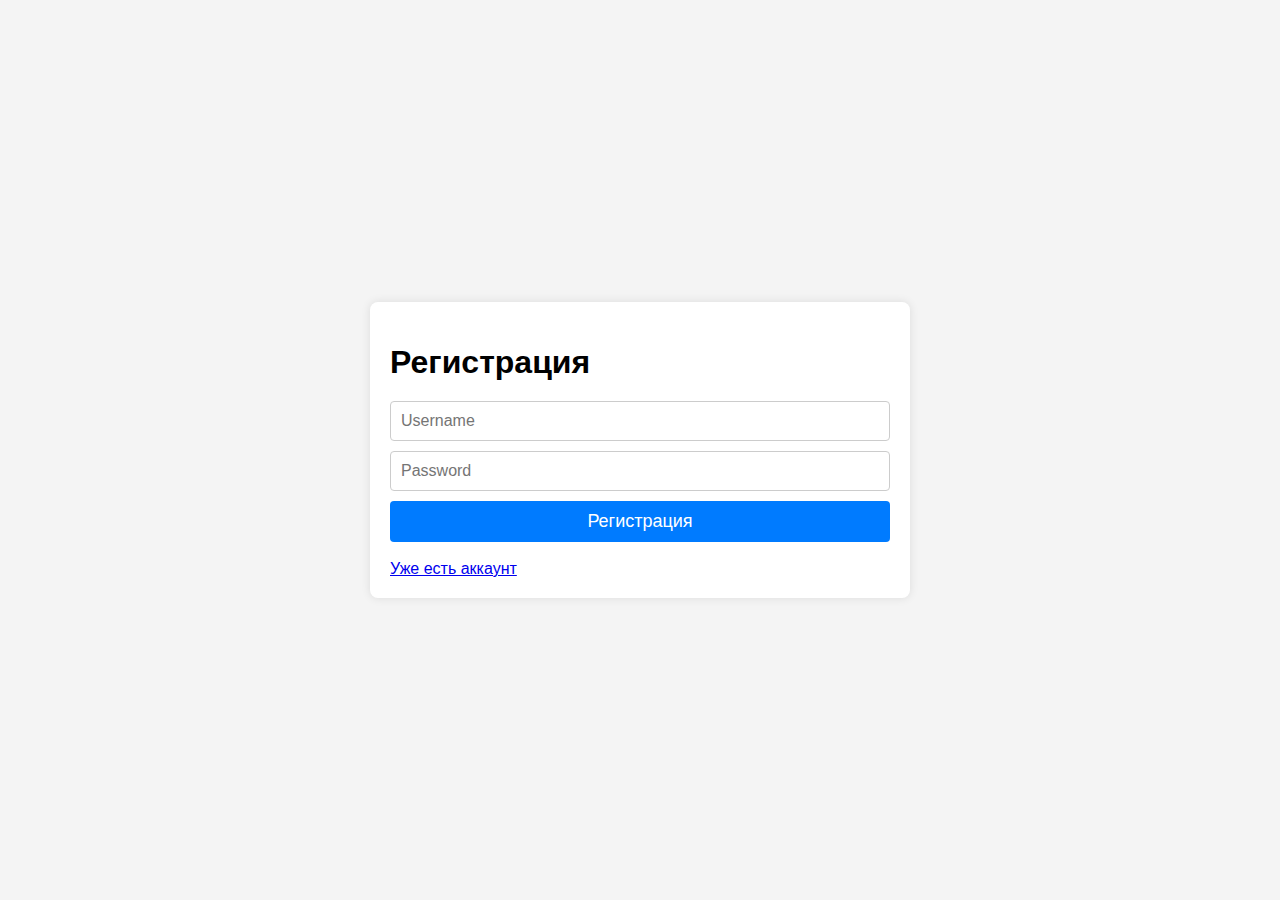
<file: index.html>
<!DOCTYPE html>
<html lang="ru">

<head>
    <meta charset="UTF-8">
    <meta name="viewport" content="width=device-width, initial-scale=1.0">
    <script src="./scripts/check.js"></script>
    <title>Управление успеваемостью</title>
    <link rel="stylesheet" href="./styles.css">
</head>

<body>
    <div class="subjects-container">
        <h2 class="subjects-title">Мои предметы</h2>
        <div class="subjects" id="subjects"></div>
    </div>
    <div class="sidebar">
        <button id="avgreports" class="reports">Отчеты по оценкам</button>
        <button id="attreports" class="reports">Отчеты по посещаемости</button>
        <button id="sessions" class="reports">Результаты сессий</button>
        <button id="queries" class="reports">Запросы SQL</button>
    </div>
    <div class="profile" id="profile" style="display: none;">
        <div class="avatar"><img loading="lazy" id="avatarIcon"></div>
        <div class="username" id="username"><span></span></div>
        <input type="button" value="Выйти" id="logout"></input>
    </div>
    <script src="./scripts/getSubjects.js"></script>
    <script src="script.js"></script>
</body>

</html>
</file>
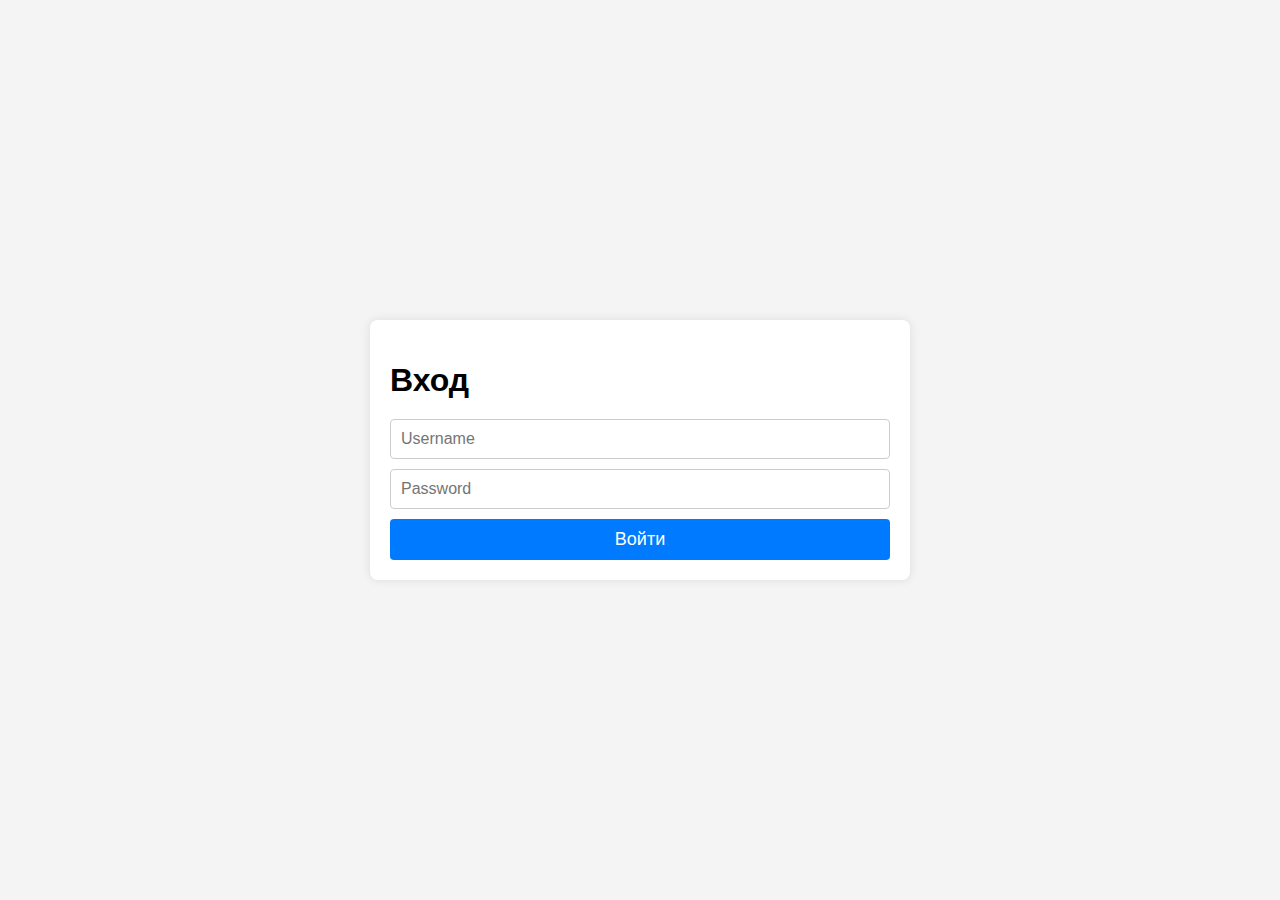
<file: auth/login.html>
<!DOCTYPE html>
<html lang="ru">

<head>
    <meta charset="UTF-8">
    <meta name="viewport" content="width=device-width, initial-scale=1.0">
    <title>Вход</title>
    <style>
        body {
            font-family: Arial, sans-serif;
            margin: 0;
            padding: 0;
            display: flex;
            justify-content: center;
            align-items: center;
            height: 100vh;
            background-color: #f4f4f4;
        }

        .container {
            width: 80%;
            max-width: 500px;
            margin: auto;
            padding: 20px;
            background-color: #fff;
            box-shadow: 0 0 10px rgba(0, 0, 0, 0.1);
            border-radius: 8px;
        }

        form {
            display: flex;
            flex-direction: column;
        }

        input {
            margin-bottom: 10px;
            padding: 10px;
            font-size: 16px;
            border: 1px solid #ccc;
            border-radius: 4px;
        }

        .error {
            color: red;
            display: none;
            margin-bottom: 10px;
        }

        .success {
            color: green;
            margin-bottom: 10px;
        }

        .notification {
            display: none;
            position: fixed;
            top: 20px;
            left: 50%;
            transform: translateX(-50%);
            background-color: #4CAF50;
            color: white;
            padding: 10px 20px;
            border-radius: 5px;
            box-shadow: 0 0 10px rgba(0, 0, 0, 0.1);
            z-index: 1000;
            opacity: 0;
            transition: opacity 0.5s ease-in-out, transform 0.5s ease-in-out;
        }

        .show {
            display: block;
            opacity: 1;
            transform: translateX(-50%) translateY(0);
        }

        .hide {
            opacity: 0;
            transform: translateX(-50%) translateY(-20px);
        }

        input[type='button'],
        button {
            font-size: 18px;
            padding: 10px;
            cursor: pointer;
            background-color: #007bff;
            color: white;
            border: none;
            border-radius: 4px;
        }

        #tomain {
            margin-top: 20px;
            background-color: #6c757d;
        }

        .disabled {
            background-color: gray;
        }

        .disabled:hover {
            cursor: not-allowed;
        }

        h1 {
            margin-bottom: 20px;
        }

        @media (max-width: 768px) {
            .container {
                width: 90%;
            }

            input[type='button'],
            button {
                font-size: 16px;
            }
        }

        @media (max-width: 480px) {
            .container {
                width: 100%;
                padding: 10px;
                box-shadow: none;
            }

            input[type='button'],
            button {
                font-size: 14px;
                padding: 8px;
            }

            h1 {
                font-size: 24px;
            }
        }
    </style>
</head>

<body>
    <div class="container">
        <h1>Вход</h1>
        <!-- <input type="button" id="tomain" value="На главную"></input> -->
        <div id="message" class="error"></div>
        <form id="form">
            <input type="text" name="username" placeholder="Username" required>
            <input type="password" name="password" placeholder="Password" required>
            <button type="submit" id="submit">Войти</button>
        </form>
        <div id="notification" class="notification">Вход прошел успешно!</div>
    </div>
    <script>
        document.addEventListener('DOMContentLoaded', function () {
            // document.getElementById('tomain').addEventListener('click', function () { window.location.href = '../index.html'; });
            document.getElementById('form').addEventListener('submit', function (event) {
                const messageElement = document.getElementById('message');
                const notification = document.getElementById('notification');
                messageElement.innerHTML = '';
                event.preventDefault(); // Prevent the default form submission
                const formData = new FormData(this);
                fetch('login.php', {
                    method: 'POST',
                    body: formData
                })
                    .then(response => response.json())
                    .then(data => {

                        if (data.success) {
                            const submit = document.getElementById('submit');
                            submit.disabled = true;
                            submit.classList.add('disabled');
                            localStorage.setItem('userId', data['data']['userId']);
                            localStorage.setItem('userName', data['data']['userName']);
                            notification.classList.add('show');
                            setTimeout(() => {
                                notification.classList.add('hide');
                            }, 1000);
                            setTimeout(() => {
                                notification.classList.remove('show');
                                notification.classList.remove('hide');
                                window.location.href = '../index.html';
                            }, 1500);
                        } else {
                            messageElement.innerHTML = data['data'];
                            messageElement.style.display = 'block';
                            setTimeout(() => {
                                messageElement.style.display = 'none';
                            }, 1500);
                            this.reset();
                        }
                    })
                    .catch(error => console.error('Error:', error));
            });
        })
    </script>
</body>

</html>
</file>
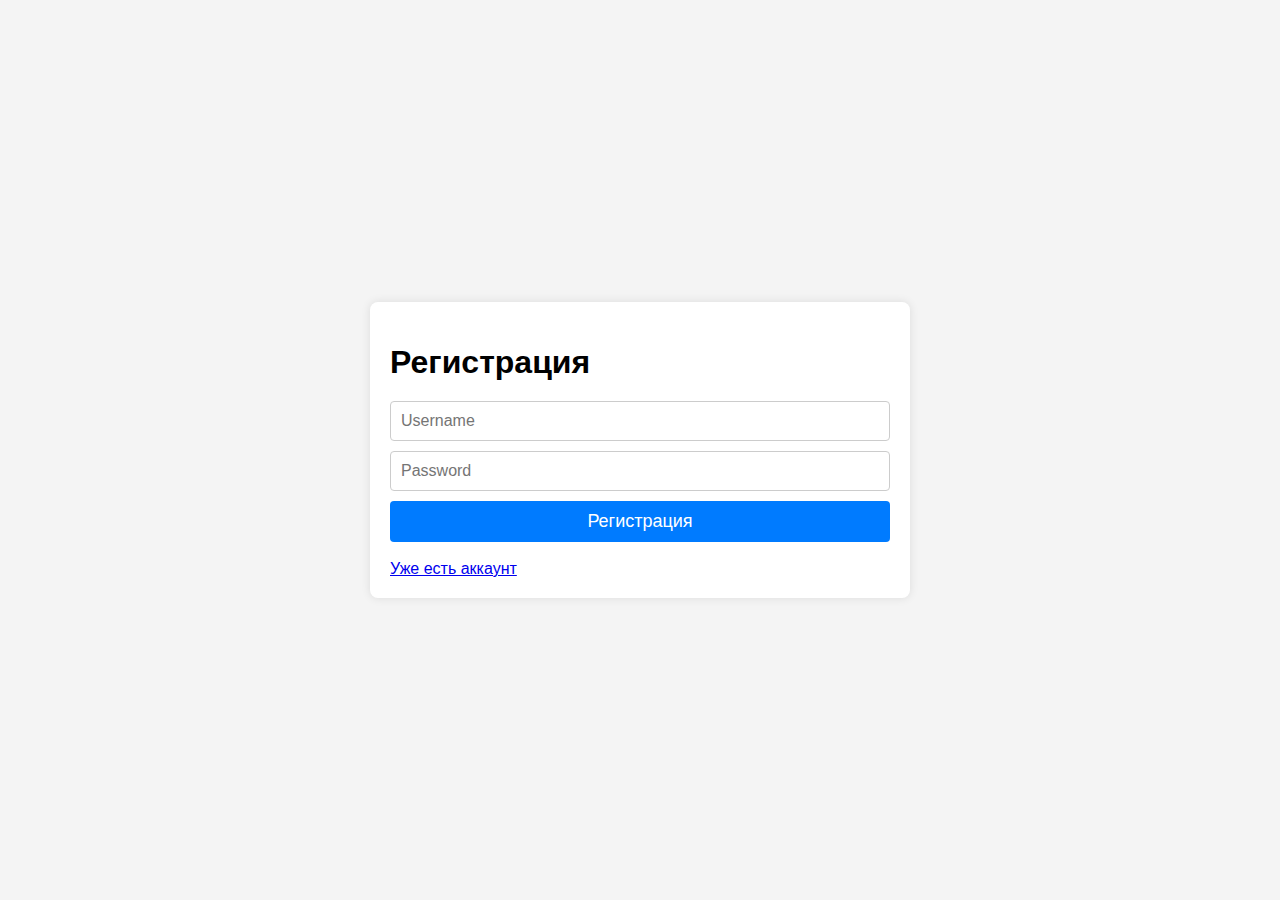
<file: auth/register.html>
<!DOCTYPE html>
<html lang="ru">

<head>
    <meta charset="UTF-8">
    <meta name="viewport" content="width=device-width, initial-scale=1.0">
    <title>Регистрация</title>
    <style>
        body {
            font-family: Arial, sans-serif;
            margin: 0;
            padding: 0;
            display: flex;
            justify-content: center;
            align-items: center;
            height: 100vh;
            background-color: #f4f4f4;
        }

        .container {
            width: 80%;
            max-width: 500px;
            margin: auto;
            padding: 20px;
            background-color: #fff;
            box-shadow: 0 0 10px rgba(0, 0, 0, 0.1);
            border-radius: 8px;
        }

        form {
            display: flex;
            flex-direction: column;
        }

        input {
            margin-bottom: 10px;
            padding: 10px;
            font-size: 16px;
            border: 1px solid #ccc;
            border-radius: 4px;
        }

        .error {
            color: red;
            display: none;
            margin-bottom: 10px;
        }

        .success {
            color: green;
            margin-bottom: 10px;
        }

        .notification {
            display: none;
            position: fixed;
            top: 20px;
            left: 50%;
            transform: translateX(-50%);
            background-color: #4CAF50;
            color: white;
            padding: 10px 20px;
            border-radius: 5px;
            box-shadow: 0 0 10px rgba(0, 0, 0, 0.1);
            z-index: 1000;
            opacity: 0;
            transition: opacity 0.5s ease-in-out, transform 0.5s ease-in-out;
        }

        .notification.show {
            display: block;
            opacity: 1;
            transform: translateX(-50%) translateY(0);
        }

        .notification.hide {
            opacity: 0;
            transform: translateX(-50%) translateY(-20px);
        }

        input[type='button'],
        button {
            font-size: 18px;
            padding: 10px;
            cursor: pointer;
            background-color: #007bff;
            color: white;
            border: none;
            border-radius: 4px;
        }

        #tomain {
            margin-top: 20px;
            background-color: #6c757d;
        }
        .disabled {
            background-color: gray;
        }
        .disabled:hover{
            cursor:not-allowed;
        }
        h1 {
            margin-bottom: 20px;
        }

        @media (max-width: 768px) {
            .container {
                width: 90%;
            }

            input[type='button'],
            button {
                font-size: 16px;
            }
        }

        @media (max-width: 480px) {
            .container {
                width: 100%;
                padding: 10px;
                box-shadow: none;
            }

            input[type='button'],
            button {
                font-size: 14px;
                padding: 8px;
            }

            h1 {
                font-size: 24px;
            }
        }
    </style>
</head>

<body>
    <div class="container">
        <h1>Регистрация</h1>
        <!-- <input type="button" id="tomain" value="На главную"></input> -->
        <div id="message" class="error"></div>
        <form id="form">
            <input type="text" name="username" id="username" placeholder="Username" required>
            <input type="password" name="password" placeholder="Password" required>
            <button type="submit" id="submit">Регистрация</button>
            <div id="error" class="error">Логин не может быть длиннее 100 символов.</div>
            <br>
            <a href="login.html">Уже есть аккаунт</a>
        </form>
        <div id="notification" class="notification">Регистрация прошла успешно!</div>
    </div>
    <script>
        document.addEventListener('DOMContentLoaded', function () {
            // document.getElementById('tomain').addEventListener('click', function () { window.location.href = '../index.html'; });
            document.getElementById('form').addEventListener('submit', function (event) {
                const username = document.getElementById('username');
                const errorDiv = document.getElementById('error');
                if (username.value.length > 100) {
                    event.preventDefault(); 
                    errorDiv.style.display = 'block';
                    event.target.reset();
                    return;
                } else {
                    errorDiv.style.display = 'none';
                }
                event.preventDefault();
                const formData = new FormData(this);

                fetch('register.php', {
                    method: 'POST',
                    body: formData
                })
                    .then(response => response.json())
                    .then(data => {
                        const messageElement = document.getElementById('message');
                        if (data.success) {
                            const submit = document.getElementById('submit');
                            // const tomain = document.getElementById('tomain');
                            submit.disabled = true;
                            submit.classList.add('disabled');
                            // tomain.disabled = true;
                            // tomain.classList.add('disabled');
                            localStorage.setItem('userId', data['data']['userId']);
                            localStorage.setItem('userName', data['data']['userName']);
                            const notification = document.getElementById('notification');
                            notification.classList.add('show');
                            setTimeout(() => {
                                notification.classList.add('hide');
                            }, 1500);
                            setTimeout(() => {
                                notification.classList.remove('show');
                                notification.classList.remove('hide');
                                window.location.href = '../index.html';
                            }, 1500);
                        } else {
                            messageElement.innerHTML = data.message;
                            messageElement.style.display = 'block';
                            setTimeout(() => {
                                messageElement.style.display = 'none';
                            }, 1500);
                            this.reset();
                        }
                    })
                    .catch(error => console.error('Error:', error));
            });
        })
    </script>
</body>

</html>
</file>
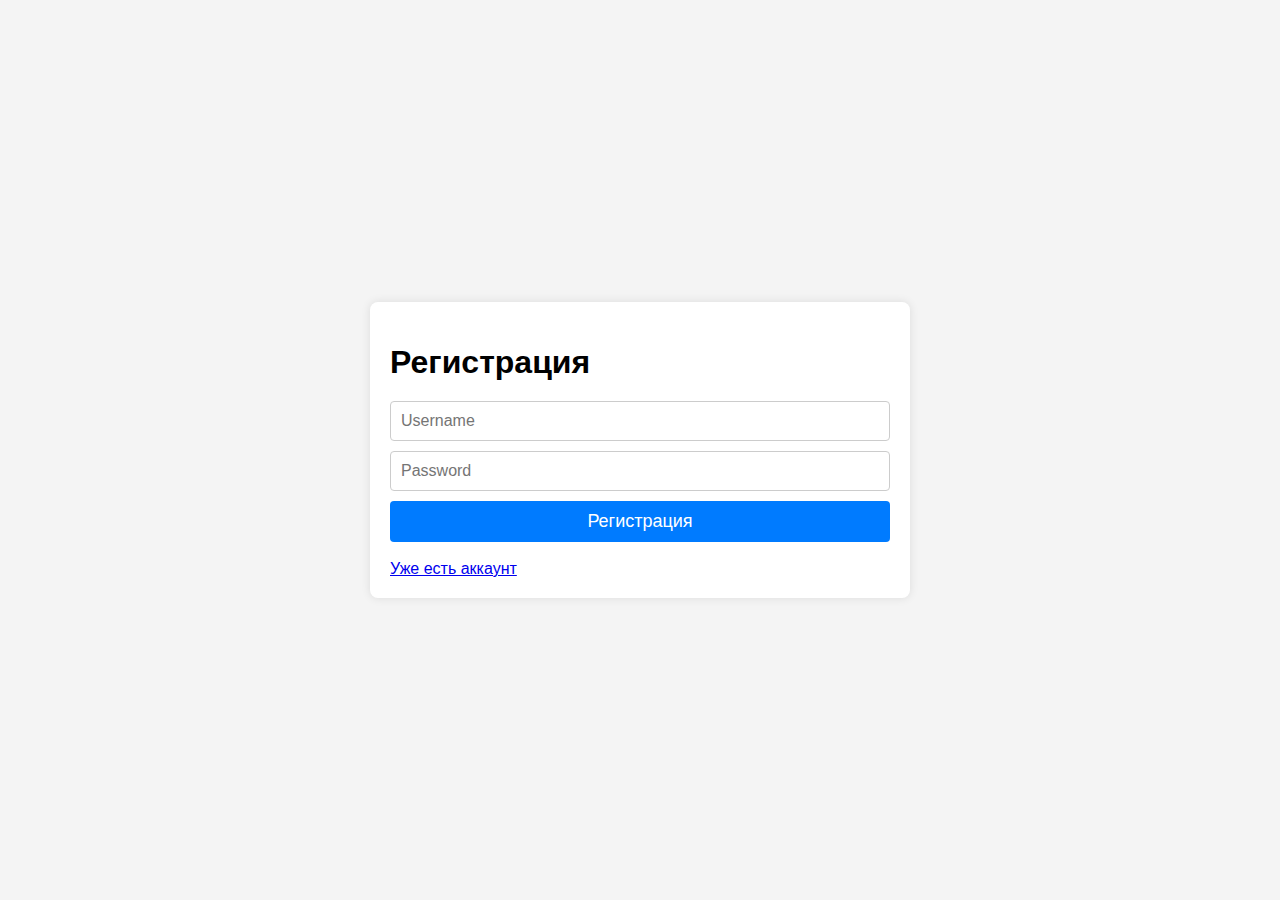
<file: pages/queries.html>
<!DOCTYPE html>
<html lang="ru">
<head>
    <meta charset="UTF-8">
    <meta name="viewport" content="width=device-width, initial-scale=1.0">
    <title>Запросы SQL</title>
    <script src="../scripts/check.js"></script>
    <link rel="stylesheet" href="../styles.css">
</head>
<body>
     <a class="back-button">
        &#8592; Назад
    </a>
    <h2>Запросы SQL</h2>
    <div class="container" style="text-align: center;">
        <textarea id="query" name="query" rows="4" cols="50" placeholder="Например: SELECT * FROM students WHERE grade > 4;"></textarea><br>
        <input type="button" id="execute" class="export" value="Выполнить">
    </div>
    <div id="result"></div>
<script src="queries.js"></script>
</body>
</html>
</file>
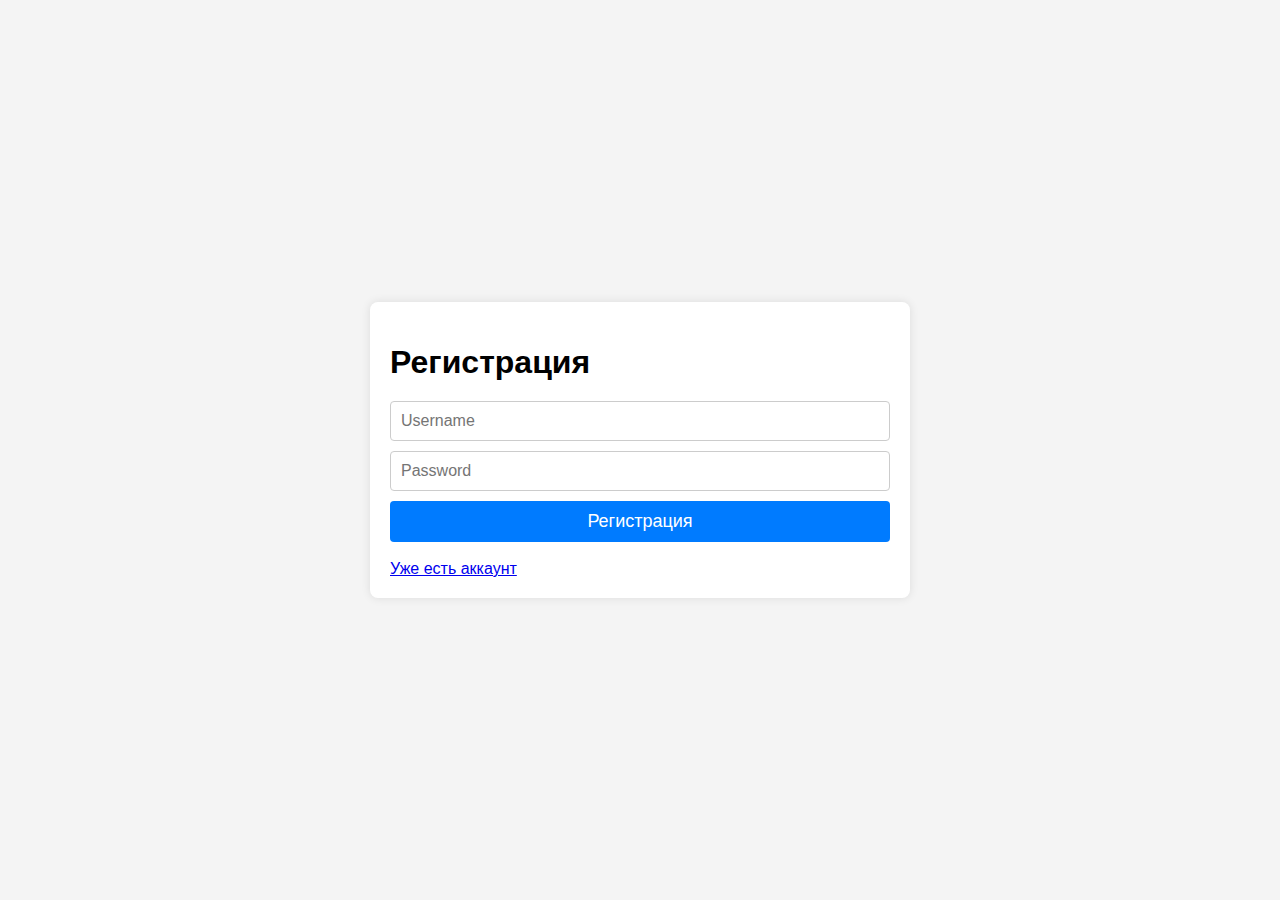
<file: pages/sessionsResults.html>
<!DOCTYPE html>
<html lang="ru">
<head>
    <meta charset="UTF-8">
    <meta name="viewport" content="width=device-width, initial-scale=1.0">
    <title>Результаты сессий</title>
    <script src="../scripts/check.js"></script>
    <link rel="stylesheet" href="../styles.css">
</head>
<body>
    <a class="back-button">
        &#8592; Назад
    </a>
    <h2>Результаты сессий</h2>
    <div style="height: 20px;"></div>
    <div class="filter-container">
        <input type="text" id="filter" placeholder="Фильтр по студенту">
    </div> 
    <div class="table-container"></div>
    <script src="results.js"></script>
</body>
</html>
</file>
<file: styles.css>
body {
    font-size: 16px;
}

.subjects-container {
    display: flex;
    flex-direction: column;
    align-items: center;
    margin-top: 20px;
}
/* .subjects {
    display: grid;
    grid-template-columns: repeat(auto-fill, minmax(200px, 1fr));
    gap: 20px;
} */

.subject-card {
    position: relative;
    border: 1px solid #ddd;
    padding: 30px;
    border-radius: 8px;
    box-shadow: 0 4px 6px rgba(0, 0, 0, 0.1);
    text-align: center;
    transition: transform 0.2s ease;
    cursor: pointer;
    margin-bottom: 20px;
}

.subject-card:hover {
    transform: scale(1.05);
}

@media (max-width: 600px) {
    .subjects-grid {
        grid-template-columns: 1fr;
    }
}


.avatar {
    border-radius: 50%;
    width: 50px;
    height: 50px;
    margin: 0 auto;
}

.avatar img {
    height: 100%;
    width: 100%;
    border-radius: 50%;
}

.profile {
    position: fixed;
    right: 30px;
    top: 10px;
    max-width: 130px;
    padding: 10px;
    background-color: #ffffff;
    border-radius: 10px;
    box-shadow: 0 4px 8px rgba(0, 0, 0, 0.1);
    text-align: center;
    font-family: Arial, sans-serif;
    color: #333;
    transition: box-shadow 0.3s ease;
    cursor: pointer;
}

.profile:hover {
    box-shadow: 0 6px 12px rgba(0, 0, 0, 0.2);
}

#username {
    font-style: italic;
    white-space: nowrap;
    overflow: hidden;
    text-overflow: ellipsis;
    font-size: 14px;
    color: #555;
    margin-top: 5px;
}

#logout {
    font-size: 16px;
    padding: 5px 10px;
    border: none;
    background-color: transparent;
    cursor: pointer;
}

#logout:hover {
    transform: scale(1.05);
    transition: all 0.2s ease-in-out;
}

.journal-type-header-container {
    margin: 0 auto;
    text-align: center;
}

.journal-type-header {
    display: inline-block;
    font-size: 24px;
    font-weight: bold;
    color: #333;
    background-color: #f2f2f2;
    padding: 10px 15px;
    border-radius: 8px;
    box-shadow: 0 2px 4px rgba(0, 0, 0, 0.1);
    text-align: center;
    transition: background-color 0.3s, transform 0.3s;
    margin-bottom: 10px;
    margin-top: 10px;
}

table {
    text-align: left;
    margin: 0 auto;
    margin-top: 10px;
    max-width: 85%;
    /* width: calc(85%); */
    border-collapse: collapse;
    font-family: Arial, sans-serif;
    font-size: 16px;
    color: #333;
    box-shadow: 0 4px 8px rgba(0, 0, 0, 0.1);
    border-radius: 8px;
    overflow: hidden;
    overflow-x: auto;
}

th {
    padding: 12px 15px;
    border-bottom: 1px solid #dddddd;
}

td {
    padding: 12px 15px;
    border-bottom: 1px solid #dddddd;
}

thead tr {
    background-color: #4CAF50;
    color: #ffffff;
    text-align: left;
    font-weight: bold;
}

tbody tr {
    background-color: #f9f9f9;
    transition: background-color 0.3s ease;
}
tbody tr td{
    border: 1px solid #dddddd;
}

tbody tr td:last-child {   
    text-align: center;
}

.grade,
.attendance,
.class-date {
    cursor: pointer;
    position: relative;
}

.grade:hover,
.class-date:hover {
    transform: scale(1.25);
    transition: all 0.2s ease-in-out;
}

.attendance:hover {
    transform: scale(1.05);
    transition: all 0.2s ease-in-out;
}

.tooltip {
    visibility: hidden;
    /* width: 100px;  */
    background-color: #555;
    color: #fff;
    text-align: center;
    border-radius: 5px;
    padding: 5px 10px;
    position: absolute;
    z-index: 1;
    bottom: 125%;
    left: 50%;
    margin-left: -75px;
    opacity: 0;
    transition: opacity 0.3s;
    font-size: 12px;
    left: 50%;
    transform: translate(0%, 100%);
    white-space: nowrap;
    right: auto;
}

.grade:hover .tooltip,
.attendance:hover .tooltip,
.class-date:hover .tooltip {
    visibility: visible;
    opacity: 1;
}

.icon {
    position: absolute;
    bottom: 5px;
    right: 5px;
    font-weight: bold;
    color: white;
    font-size: 20px;
    opacity: 1;
}

tbody tr:nth-of-type(even) {
    background-color: #f1f1f1;
}

tbody tr:hover {
    background-color: #e0f7fa;
}

tbody tr:last-of-type {
    border-bottom: 2px solid #4CAF50;
}

.present {
    background-color: #45a050;
}

.absent {
    background-color: #FF6F61;
}

.export-container {
    margin: 0 auto;
    text-align: center;
}

.export {
    background-color: #4CAF50;
    color: white;
    padding: 12px 24px;
    border: none;
    border-radius: 5px;
    font-size: 16px;
    font-weight: bold;
    cursor: pointer;
    transition: background-color 0.3s, transform 0.2s;
    box-shadow: 0 4px 8px rgba(0, 0, 0, 0.2);
    margin-top: 15px;
}

.export:hover {
    background-color: #45a049;
    transform: scale(1.05);
}

.export:active {
    transform: scale(0.95);
    box-shadow: 0 2px 5px rgba(0, 0, 0, 0.2);
}

.fade-out {
    opacity: 1;
    transition: opacity 0.5s ease;
}

.fade-out.fade {
    opacity: 0;
}

.modal {
    display: none;
    position: fixed;
    z-index: 999;
    left: 0;
    top: 0;
    width: 100%;
    height: 100%;
    background-color: rgba(0, 0, 0, 0.5);
}

.modal-content {
    background-color: #fff;
    display: block;
    margin: 10% auto;
    padding: 20px;
    border-radius: 8px;
    width: 400px;
    box-shadow: 0 4px 8px rgba(0, 0, 0, 0.1);
    position: relative;
}
h2{
    text-align: center;
}
.modal-content h2 {
    text-align: center;
}

.close {
    position: absolute;
    top: 10px;
    right: 15px;
    font-size: 24px;
    cursor: pointer;
}

h2 {
    margin: 0 auto;
    margin-bottom: 10px;
}

#editForm {
    text-align: center;
}

#editForm label {
    display: block;
    margin-bottom: 8px;
    font-weight: bold;
}

#editForm select {
    font-size: 12px;
    max-width: 96%;
    margin-bottom: 12px;
}
#editForm input,
#editForm textarea {
    width: 90%;
    padding: 8px;
    margin-bottom: 12px;
    border: 1px solid #ddd;
    border-radius: 4px;
}
textarea {
    width: 80%;
    max-width: 80%;
    margin: 0 auto;
    min-height: 150px;
    padding: 12px 15px;
    font-family: 'Arial', sans-serif;
    font-size: 16px;
    color: #333;
    background-color: #f9f9f9;
    border: 1px solid #ddd;
    border-radius: 8px;
    resize: vertical; /* Позволяет изменять размер только по вертикали */
    box-shadow: inset 0 2px 4px rgba(0, 0, 0, 0.1);
    outline: none;
    transition: border-color 0.3s ease, box-shadow 0.3s ease;
}

/* Стили при фокусе */
textarea:focus {
    border-color: #007bff;
    box-shadow: 0 0 8px rgba(0, 123, 255, 0.3);
    background-color: #fff;
}

/* Стили для placeholder */
textarea::placeholder {
    color: #aaa;
    opacity: 1; /* Убедимся, что placeholder не прозрачен */
}

/* Отключение выделения текста при двойном клике */
textarea::selection {
    background: #007bff;
    color: #fff;
}
#result {
    margin-top: 20px;
    border: 1px solid #ddd;
    padding: 15px;
    border-radius: 8px;
    background-color: #f9f9f9;
}
#editForm button {
    display: block;
    background-color: #007bff;
    color: white;
    padding: 10px 15px;
    border: none;
    border-radius: 4px;
    cursor: pointer;
    margin: 0 auto;
}

#editForm button:hover {
    background-color: #0056b3;
}

select {
    display: block;
    padding: 10px 15px;
    font-size: 16px;
    color: #333;
    background-color: #ffffff;
    border: 1px solid #ddd;
    border-radius: 8px;
    box-shadow: 0 4px 8px rgba(0, 0, 0, 0.1);
    appearance: none;
    /* Убирает стандартный вид стрелки */
    -moz-appearance: none;
    /* Для Firefox */
    -webkit-appearance: none;
    /* Для Safari и Chrome */
    cursor: pointer;
    transition: all 0.3s ease;
    position: relative;
    background-image: url("data:image/svg+xml,%3Csvg xmlns='http://www.w3.org/2000/svg' width='16' height='16' viewBox='0 0 24 24'%3E%3Cpath fill='%23999' d='M7 10l5 5 5-5z'/%3E%3C/svg%3E");
    /* Кастомная стрелка */
    background-repeat: no-repeat;
    background-position: right 10px center;
    margin: 0 auto;
    width: calc(100%);
    max-width: 300px;
}

select:hover {
    border-color: #4CAF50;
}

select[disabled]:hover {
    border: 1px solid #ddd;
    cursor: not-allowed;
}

select:focus {
    outline: none;
    border-color: #4CAF50;
    box-shadow: 0 0 0 3px rgba(76, 175, 80, 0.2);
}

select option {
    padding: 10px;
}

.journal-type-container {
    margin: 0 auto;
    text-align: center;
    margin-top: 10px;
    user-select: none;
}

.journal-type-container div {
    display: inline-block;
}

.journal-type-container div:first-child {
    margin-right: 10px;
}

.journal-type-container div:hover {
    transform: scale(1.25);
    transition: all 0.2s ease-in-out;
    cursor: pointer;
}

input[type="radio"] {
    user-select: none;
}

.reports {
    width: calc(90%);
    display: block;
    margin: 10px;
    margin-top: 20px;
    background-color: #4CAF50;
    color: white;
    padding: 10px 20px;
    border: none;
    border-radius: 5px;
    cursor: pointer;
    font-size: 16px;
    box-shadow: 0 2px 5px rgba(0, 0, 0, 0.2);
    transition: background-color 0.3s, transform 0.3s;
    height: fit-content;
}

.reports:hover {
    background-color: #45a049;
    /* Темнее при наведении */
}

.report-type-container {
    margin: 0 auto;
    text-align: center;
    margin-top: 10px;
}

#average-grade-chart {
    margin: 0 auto;
    height: auto
}

.canvas-container {
    width: 100%;
    height: auto;
    display: flex;
    justify-content: center;
    margin: 0px;
    padding: 0px;
}

.sidebar {
    position: absolute;
    top: 0;
    left: -180px;
    width: 200px;
    height: 100%;
    background-color: #f0f0f0;
    transition: left 0.3s;
    z-index: 1000;
    /* justify-content: center;
    display: flex; */
}

.sidebar:hover {
    left: 0px;
}

label {
    display: block;
    margin-bottom: 5px;
    font-weight: bold;
}

.date-range-container {
    margin: 15px auto;
    text-align: center;
}

.date-range-container label {
    font-weight: bold;
    margin-bottom: 5px;
}

.date-input {
    padding: 8px;
    font-size: 16px;
    border-radius: 4px;
    border: 1px solid #ccc;
    max-width: 150px;
}
.filter-container{
    margin: 0 auto; 
    text-align: center;
}
#filter{
    font-size: 20px;
    border: 1px solid;
    border-radius: 8px;
    padding: 5px;
}
#generate-report {
    margin: 0 auto;
    margin-top: 20px;
    display: block;
    padding: 10px;
    background-color: #4CAF50;
    color: white;
    border: none;
    border-radius: 5px;
    font-size: 18px;
    cursor: pointer;
    transition: background-color 0.3s;
}

.generate-report:hover {
    background-color: #45a049;
}

h1 {
    text-align: center;
    color: #333;
    margin-top: 0px;
}

.back-button {
    display: inline-block;
    padding: 10px 15px;
    margin: 10px 0;
    background-color: #4CAF50;
    color: white;
    border-radius: 5px;
    text-decoration: none;
    font-size: 16px;
    transition: background-color 0.3s;
}

.back-button:hover {
    background-color: #45a049;
    cursor: pointer;
}

.subjects-title {
    font-size: 35px;
    font-weight: bold;
    color: #333;
    text-align: center;
    margin: 20px 0;
    position: relative;
}

.subjects-title::after {
    content: "";
    display: block;
    width: 50px;
    height: 4px;
    background-color: #4CAF50;
    margin: 10px auto;
}

.subject-name-span {
    display: block;
    font-size: 30px;
    margin-bottom: 20px;
}

.subject-groups-span {
    position: absolute;
    font-size: 15px;
    left: 10px;
    margin-bottom: 10px;
}

@media (max-width: 768px) {
    .profile {
        position: absolute;
        width: 80px;
        margin-left: 10px;
        padding: 0px;
        right: 10px;
    }

    .avatar {
        width: 30px;
        /* Уменьшаем размер аватарки */
        height: 30px;
        /* Уменьшаем высоту аватарки */
    }

    #username {
        font-size: 10px;
        /* Уменьшаем размер шрифта для имени */
        text-align: center;
        /* Центрируем текст */
        white-space: nowrap;
        /* Отключаем перенос строк */
    }

    table {
        flex: 1;
        /* Таблица занимает всё оставшееся пространство */
        padding-right: 0;
        /* Убираем отступ справа для таблицы */
        margin-top: 10px;
        /* Добавляем отступ сверху для лучшего визуального разделения */
        width: 100%;
    }

    #logout {
        font-size: 10px;
    }

    select {
        width: 50%;
    }

    .journal-type-header {
        font-size: 16px;
    }
    .subject-card{
        margin: 0 auto;
        margin-bottom: 20px;
        max-width: 70%;
    }
}
</file>
